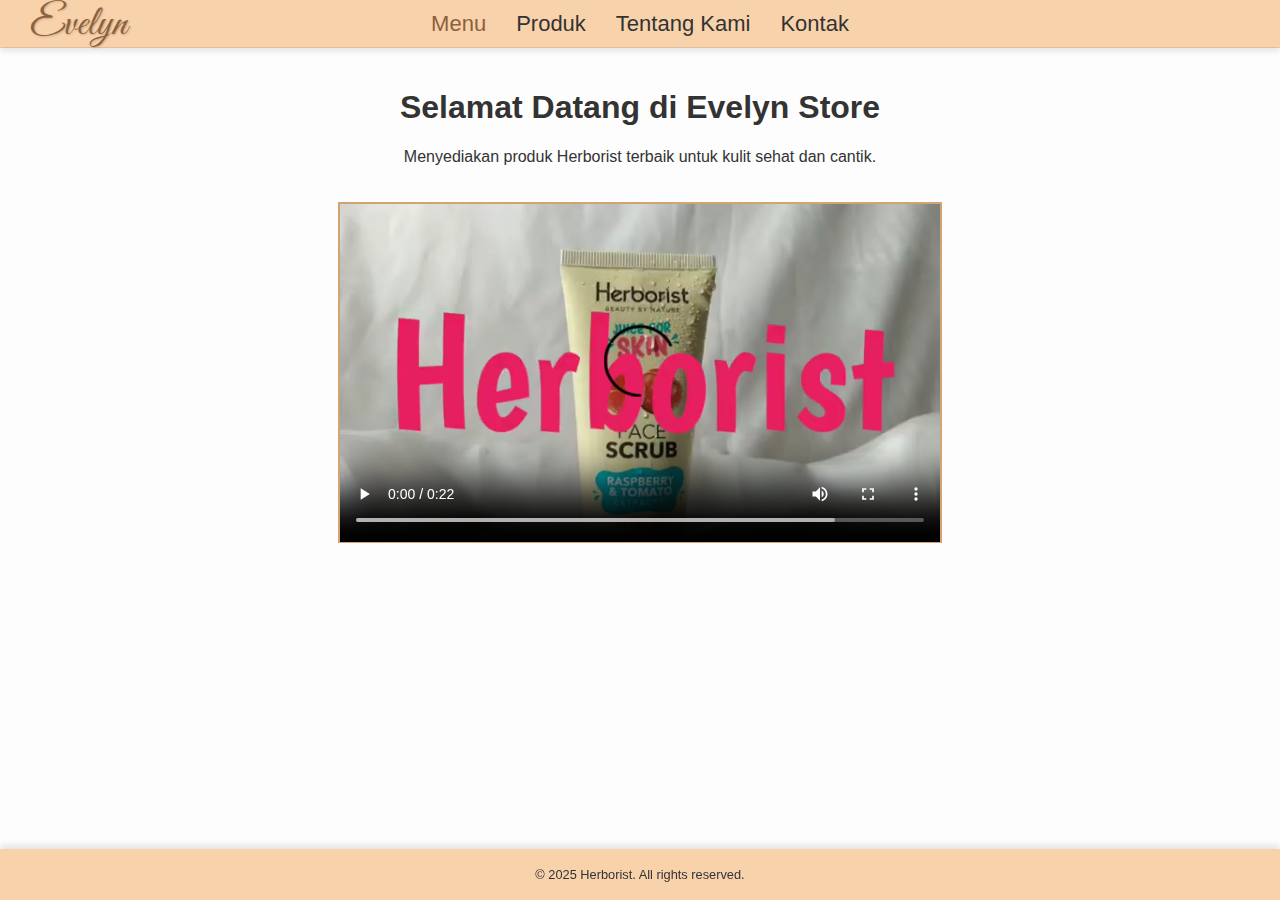
<file: index.html>
<!DOCTYPE html>
<html lang="id">
<head>
    <meta charset="UTF-8">
    <meta name="viewport" content="width=device-width, initial-scale=1.0">
    <title>Herborist Handbody E-commerce</title>
    <link rel="stylesheet" href="Css Utama.css">
    <link href="https://fonts.googleapis.com/css2?family=Great+Vibes&display=swap" rel="stylesheet"> <!-- Menambahkan font Great Vibes dari Google Fonts -->
</head>
<body>
    <header>
        <nav class="navbar">
            <ul>
                <li class="logo"><a href="index.html">Evelyn</a></li>
                <li><a href="index.html"class="active">Menu</a></li>
                <li><a href="Produk.html">Produk</a></li>
                <li><a href="Tentang Kami.html">Tentang Kami</a></li>
                <li><a href="Kontak.html">Kontak</a></li>
            </ul>
        </nav>
    </header>
    <main>
        <section id="home">
            <h1>Selamat Datang di Evelyn Store</h1>
            <p>Menyediakan produk Herborist terbaik untuk kulit sehat dan cantik.</p>
            <video controls>
                <source src="vd4.mp4" type="video/mp4">
                Browser Anda tidak mendukung pemutar video.
            </video>
        </section>
        <!-- Tambahkan bagian lain sesuai kebutuhan -->
    </main>
    <footer>
        <p>&copy; 2025 Herborist. All rights reserved.</p>
    </footer>
</body>
</html>
</file>
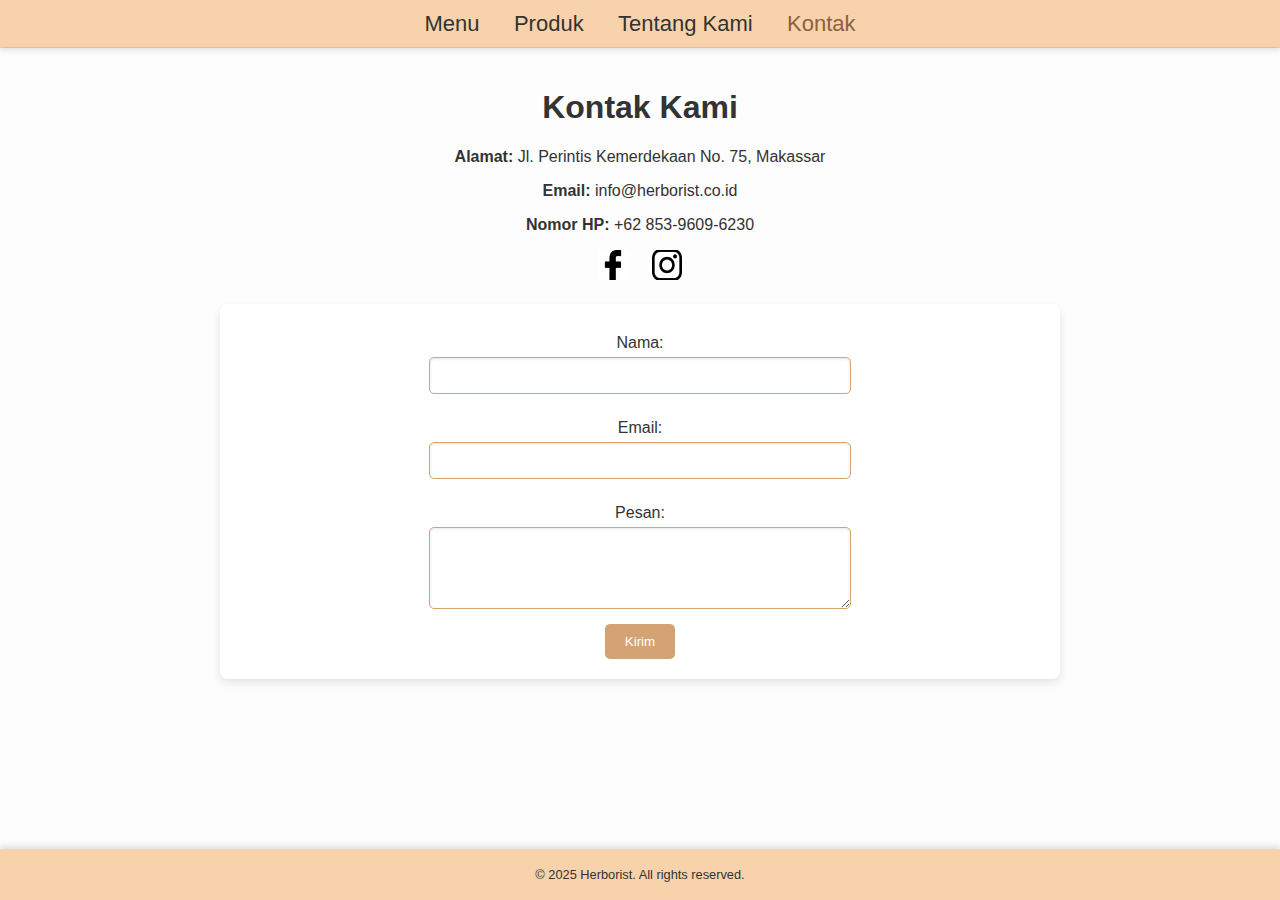
<file: Kontak.html>
<!DOCTYPE html>
<html lang="id">
<head>
    <meta charset="UTF-8">
    <meta name="viewport" content="width=device-width, initial-scale=1.0">
    <title>Herborist Handbody E-commerce</title>
    <link rel="stylesheet" href="Kontak Css.css">
</head>
<body>
    <header>
        <nav class="navbar">
            <ul>
                <li><a href="index.html">Menu</a></li>
                <li><a href="Produk.html">Produk</a></li>
                <li><a href="Tentang Kami.html">Tentang Kami</a></li>
                <li><a href="Kontak.html"class="active">Kontak</a></li>
            </ul>
        </nav>
    </header>
    <main>
        <h1>Kontak Kami</h1>
        <div class="kontak-info">
            <p><strong>Alamat:</strong> Jl. Perintis Kemerdekaan No. 75, Makassar</p>
            <p><strong>Email:</strong> info@herborist.co.id</p>
            <p><strong>Nomor HP:</strong> +62 853-9609-6230</p>
            <div class="sosial-media">
                <a href="https://www.facebook.com/evajuliani.evha.9" target="_blank">
                    <img src="FACEBOOK.png" alt="Facebook">
                </a>
                <a href="https://instagram.com/herborist" target="_blank">
                    <img src="ig.png" alt="Instagram">
                </a>
            </div>
        </div>
        <div class="content-box">
            <form action="/submit_form" method="post">
                <label for="nama">Nama:</label>
                <input type="text" id="nama" name="nama" required>
                
                <label for="email">Email:</label>
                <input type="email" id="email" name="email" required>
                
                <label for="pesan">Pesan:</label>
                <textarea id="pesan" name="pesan" rows="4" required></textarea>
                
                <button type="submit">Kirim</button>
            </form>
        </div>
    </main>
    <footer>
        <p>&copy; 2025 Herborist. All rights reserved.</p>
    </footer>
</body>
</html>
</file>
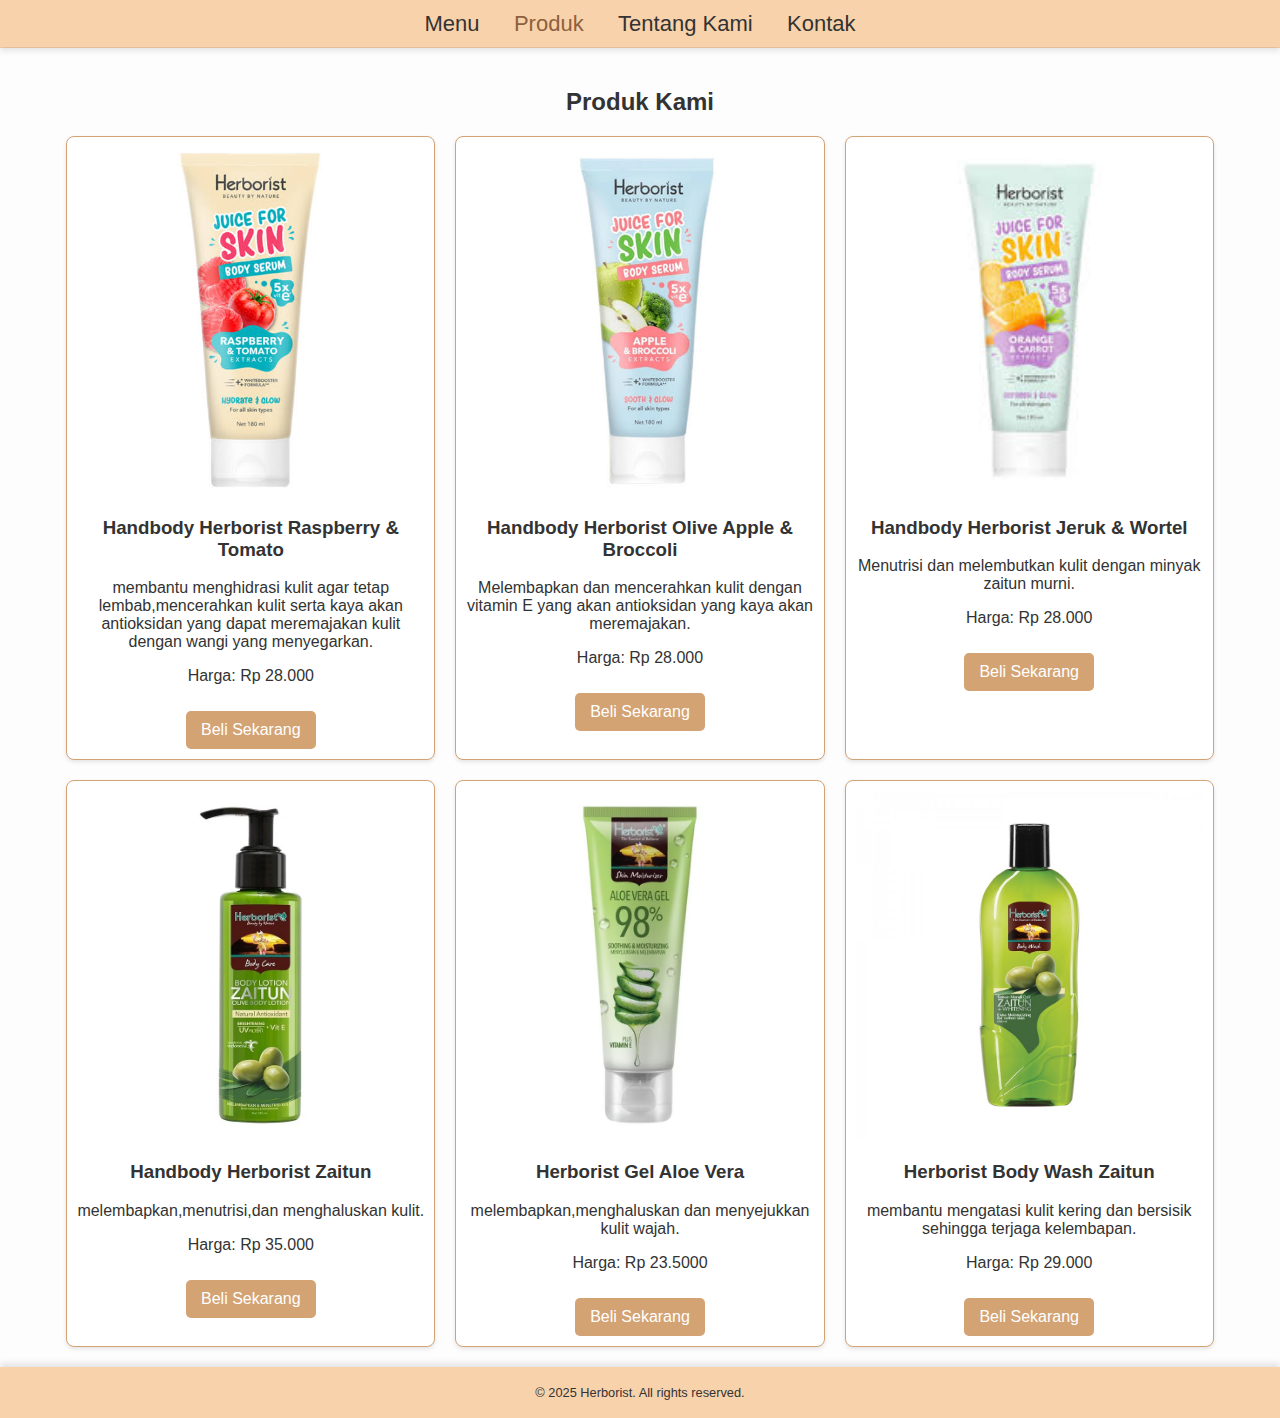
<file: Produk.html>
<!DOCTYPE html>
<html lang="id">
<head>
    <meta charset="UTF-8">
    <meta name="viewport" content="width=device-width, initial-scale=1.0">
    <title>Herborist Handbody E-commerce</title>
    <link rel="stylesheet" href="Produk.css">
</head>
<body>
    <header>
        <nav class="navbar">
            <ul>
                <li><a href="index.html">Menu</a></li>
                <li><a href="Produk.html"class="active">Produk</a></li>
                <li><a href="Tentang Kami.html">Tentang Kami</a></li>
                <li><a href="Kontak.html">Kontak</a></li>
            </ul>
        </nav>
    </header>
    <main>
        <section id="produk">
            <h2>Produk Kami</h2>
            <div class="produk-container">
                <div class="produk-item">
                    <img src="1.jpg" alt="Produk 1">
                    <h3>Handbody Herborist Raspberry & Tomato</h3>
                    <p>membantu menghidrasi kulit agar tetap lembab,mencerahkan kulit serta kaya akan antioksidan yang dapat meremajakan kulit dengan wangi yang menyegarkan.</p>
                    <p>Harga: Rp 28.000</p>
                    <a href="https://www.hbhoz.id/herborist-juice-for-skin-body-serum-raspberry-tomato-180ml-64738.html" class="beli-sekarang">Beli Sekarang</a>
                </div>
                <div class="produk-item">
                    <img src="2.jpg" alt="Produk 2">
                    <h3>Handbody Herborist Olive Apple & Broccoli</h3>
                    <p>Melembapkan dan mencerahkan kulit dengan vitamin E yang akan antioksidan yang kaya akan meremajakan.</p>
                    <p>Harga: Rp 28.000</p>
                    <a href="https://www.bormadago.com/shop/product/20636/herborist-body-serum-apple-broccoli-180-ml" class="beli-sekarang">Beli Sekarang</a>
                </div>
                <div class="produk-item">
                    <img src="Jeruk dan wortel.jpeg" alt="Produk 3">
                    <h3>Handbody Herborist Jeruk & Wortel</h3>
                    <p>Menutrisi dan melembutkan kulit dengan minyak zaitun murni.</p>
                    <p>Harga: Rp 28.000</p>
                    <a href="https://alfagift.id/p/herborist-juice-for-skin-serum-tubuh-ekstrak-jeruk--wortel-180-ml-792606" class="beli-sekarang">Beli Sekarang</a>
                </div>
                <div class="produk-item">
                    <img src="Zaitun.avif" alt="Produk 4">
                    <h3>Handbody Herborist Zaitun</h3>
                    <p>melembapkan,menutrisi,dan menghaluskan kulit.</p>
                    <p>Harga: Rp 35.000</p>
                    <a href="https://example.com/beli/produk4" class="beli-sekarang">Beli Sekarang</a>
                </div>
                <div class="produk-item">
                    <img src="Aloe vera gel.avif" alt="Produk 5">
                    <h3>Herborist Gel Aloe Vera</h3>
                    <p>melembapkan,menghaluskan dan menyejukkan kulit wajah.</p>
                    <p>Harga: Rp 23.5000</p>
                    <a href="https://www.watsons.co.id/id/aloe-vera-gel/p/BP_26446" class="beli-sekarang">Beli Sekarang</a>
                </div>
                <div class="produk-item">
                    <img src="Body wash zaitun.jpg" alt="Produk 6">
                    <h3>Herborist Body Wash Zaitun</h3>
                    <p>membantu mengatasi kulit kering dan bersisik sehingga terjaga kelembapan.</p>
                    <p>Harga: Rp 29.000</p>
                    <a href="https://review.soco.id/product/body-wash/63650-body-wash-zaitun" class="beli-sekarang">Beli Sekarang</a>
                </div>
            </div>
        </section>
        <!-- Tambahkan bagian lain sesuai kebutuhan -->
    </main>
    <footer>
        <p>&copy; 2025 Herborist. All rights reserved.</p>
    </footer>
</body>
</html>
</file>
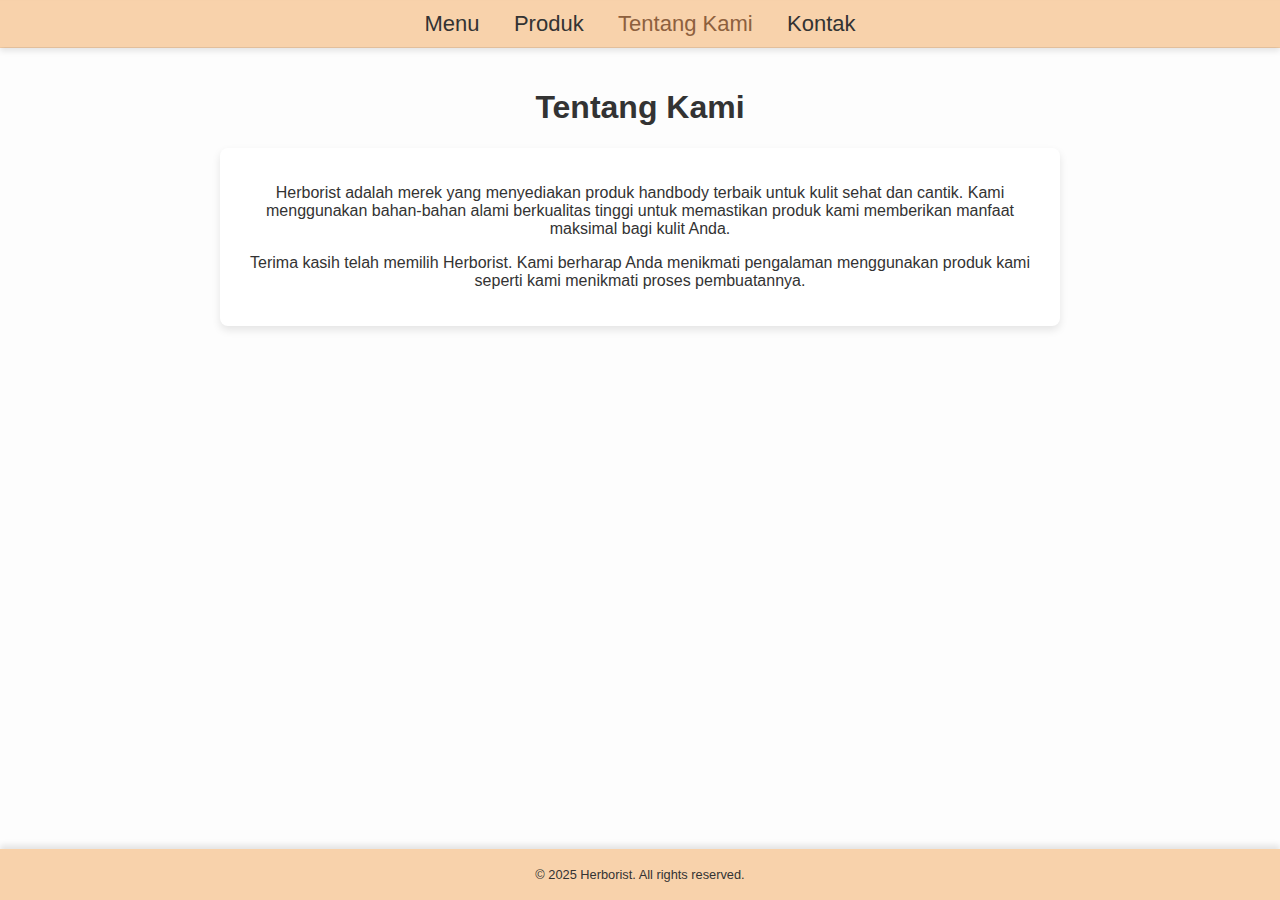
<file: Tentang Kami.html>
<!DOCTYPE html>
<html lang="id">
<head>
    <meta charset="UTF-8">
    <meta name="viewport" content="width=device-width, initial-scale=1.0">
    <title>Herborist Handbody E-commerce</title>
    <link rel="stylesheet" href="Tentang Kami css.css">
</head>
<body>
    <header>
        <nav class="navbar">
            <ul>
                <li><a href="index.html">Menu</a></li>
                <li><a href="Produk.html">Produk</a></li>
                <li><a href="Tentang Kami.html"class="active">Tentang Kami</a></li>
                <li><a href="Kontak.html">Kontak</a></li>
            </ul>
        </nav>
    </header>
    <main>
        <h1>Tentang Kami</h1>
        <div class="content-box">
            <p>Herborist adalah merek yang menyediakan produk handbody terbaik untuk 
                kulit sehat dan cantik. Kami menggunakan bahan-bahan alami berkualitas tinggi untuk memastikan produk kami memberikan manfaat maksimal bagi kulit Anda.</p>
            <p>Terima kasih telah memilih Herborist. 
                Kami berharap Anda menikmati pengalaman menggunakan produk kami seperti kami menikmati proses pembuatannya.</p>
        </div>
    </main>
    <footer>
        <p>&copy; 2025 Herborist. All rights reserved.</p>
    </footer>
</body>
</html>
</file>
<file: Css Utama.css>
body {
    font-family: 'Segoe UI', Tahoma, Geneva, Verdana, sans-serif;
    margin: 0;
    padding: 0;
    background-color: #fdfdfd; /* Warna latar belakang cream muda */
    color: #333;
}

header {
    background-color: #f8d2ab; /* Warna serasi dengan latar belakang cream */
    padding: 1px 0; /* Sedikit menambah padding untuk kenyamanan visual */
}

.navbar {
    display: flex;
    justify-content: center; /* Navbar di tengah */
    align-items: center; /* Align items vertically */
    padding: 10px 0; /* Menambah jarak vertikal pada navbar */
    background-color: #f8d2ab; /* Warna serasi dengan latar belakang cream */
    box-shadow: 0px 4px 6px rgba(0, 0, 0, 0.1); /* Menambahkan bayangan */
    position: relative;
}

.navbar ul {
    list-style-type: none;
    padding: 0;
    margin: 0;
    display: flex;
    align-items: center;
}

.navbar li {
    display: inline;
    margin: 0 15px; /* Menambah jarak antar elemen navbar */
}

.navbar a {
    text-decoration: none;
    color: #333; /* Warna teks navbar agar terlihat elegan */
    font-weight: 500; /* Font weight antara light dan bold */
    font-size: 22px; /* Memperbesar ukuran font navbar */
    transition: color 0.3s ease; /* Menambahkan efek transisi */
}

.navbar a:hover, .navbar a.active {
    color: #8d603e; /* Warna teks saat hover atau active */
}

.logo {
    position: absolute;
    left: 15px; /* Menempatkan logo di sisi kiri */
}

.logo a {
    font-family: 'Great Vibes', cursive; /* Menggunakan font Great Vibes */
    color: #8d603e; /* Warna logo agar terlihat menarik */
    font-size: 42px; /* Ukuran font untuk logo */
    text-shadow: 1px 1px 2px rgba(0, 0, 0, 0.2); /* Menambahkan bayangan teks */
}

main {
    padding: 20px;
    text-align: center;
}

video {
    margin-top: 20px;
    width: 80%;
    max-width: 600px;
    border: 2px solid #d4a373; /* Bingkai video dengan warna serasi */
}

footer {
    background-color: #f8d2ab; /* Warna serasi dengan latar belakang cream */
    text-align: center;
    padding: 5px 0; /* Memperkecil footer lebih lagi */
    width: 100%;
    bottom: 0;
    position: fixed;
    font-size: 0.8em; /* Mengurangi ukuran font footer */
    box-shadow: 0px -4px 6px rgba(0, 0, 0, 0.1); /* Menambahkan bayangan */
}
</file>
<file: Kontak Css.css>
body {
    font-family: 'Segoe UI', Tahoma, Geneva, Verdana, sans-serif;
    margin: 0;
    padding: 0;
    background-color: #fdfdfd; /* Warna latar belakang cream muda */
    color: #333;
    display: flex;
    flex-direction: column;
    min-height: 100vh;
}

header {
    background-color: #f8d2ab; /* Warna serasi dengan latar belakang cream */
    padding: 1px 0; /* Sedikit menambah padding untuk kenyamanan visual */
}

.navbar {
    display: flex;
    justify-content: center; /* Navbar di tengah */
    padding: 10px 0; /* Menambah jarak vertikal pada navbar */
    background-color: #f8d2ab; /* Warna serasi dengan latar belakang cream */
    box-shadow: 0px 4px 6px rgba(0, 0, 0, 0.1); /* Menambahkan bayangan */
}

.navbar ul {
    list-style-type: none;
    padding: 0;
    margin: 0;
}

.navbar li {
    display: inline;
    margin: 0 15px; /* Menambah jarak antar elemen navbar */
}

.navbar a {
    text-decoration: none;
    color: #333; /* Warna teks navbar agar terlihat elegan */
    font-weight: 500; /* Font weight antara light dan bold */
    font-size: 22px; /* Memperbesar ukuran font navbar */
    transition: color 0.3s ease; /* Menambahkan efek transisi */
}

.navbar a:hover, .navbar a.active {
    color: #8d603e; /* Warna teks saat hover atau active */
}

main {
    flex: 1;
    padding: 20px;
    text-align: center;
}

.content-box {
    background-color: #fff;
    padding: 20px;
    border-radius: 8px;
    box-shadow: 0px 4px 8px rgba(0, 0, 0, 0.1); /* Menambahkan box shadow */
    margin: 20px auto;
    max-width: 800px;
    text-align: center; /* Mengatur teks agar sejajar di tengah */
}

form {
    display: flex;
    flex-direction: column;
    align-items: center;
}

label {
    margin: 10px 0 5px 0;
}

input, textarea {
    width: 100%;
    max-width: 400px;
    padding: 10px;
    margin-bottom: 15px;
    border: 1px solid #d4a373;
    border-radius: 5px;
    box-shadow: inset 0px 1px 3px rgba(0, 0, 0, 0.1);
}

button {
    padding: 10px 20px;
    background-color: #d4a373;
    color: #fff;
    border: none;
    border-radius: 5px;
    cursor: pointer;
    transition: background-color 0.3s ease; /* Menambahkan efek transisi */
}

button:hover {
    background-color: #b3835f; /* Warna tombol saat hover */
}

.kontak-info {
    margin-top: 20px;
}

.sosial-media a {
    display: inline-block;
    margin: 0 10px;
}

.sosial-media img {
    width: 30px;
    height: 30px;
    transition: transform 0.3s ease;
}

.sosial-media img:hover {
    transform: scale(1.1);
}

footer {
    background-color: #f8d2ab; /* Warna serasi dengan latar belakang cream */
    text-align: center;
    padding: 5px 0; /* Memperkecil footer lebih lagi */
    width: 100%;
    font-size: 0.8em; /* Mengurangi ukuran font footer */
    box-shadow: 0px -4px 6px rgba(0, 0, 0, 0.1); /* Menambahkan bayangan */
    margin-top: auto; /* Menjaga footer di bagian bawah halaman */
}
</file>
<file: Produk.css>
body {
    font-family: 'Segoe UI', Tahoma, Geneva, Verdana, sans-serif;
    margin: 0;
    padding: 0;
    background-color: #fdfdfd; /* Warna latar belakang cream muda */
    color: #333;
}

header {
    background-color: #f8d2ab; /* Warna serasi dengan latar belakang cream */
    padding: 1px 0; /* Sedikit menambah padding untuk kenyamanan visual */
}

.navbar {
    display: flex;
    justify-content: center; /* Navbar di tengah */
    padding: 10px 0; /* Menambah jarak vertikal pada navbar */
    background-color: #f8d2ab; /* Warna serasi dengan latar belakang cream */
    box-shadow: 0px 4px 6px rgba(0, 0, 0, 0.1); /* Menambahkan bayangan */
}

.navbar ul {
    list-style-type: none;
    padding: 0;
    margin: 0;
}

.navbar li {
    display: inline;
    margin: 0 15px; /* Menambah jarak antar elemen navbar */
}

.navbar a {
    text-decoration: none;
    color: #333; /* Warna teks navbar agar terlihat elegan */
    font-weight: 500; /* Font weight antara light dan bold */
    font-size: 22px; /* Memperbesar ukuran font navbar */
    transition: color 0.3s ease; /* Menambahkan efek transisi */
}

.navbar a:hover, .navbar a.active {
    color: #8d603e; /* Warna teks saat hover atau active */
}

main {
    padding: 20px;
    text-align: center;
}

.produk-container {
    display: flex;
    justify-content: center;
    flex-wrap: wrap;
    gap: 20px; /* Jarak antara produk */
}

.produk-item {
    border: 1px solid #d4a373; /* Bingkai produk dengan warna serasi */
    padding: 10px;
    border-radius: 8px;
    background-color: #fff;
    box-shadow: 0px 2px 4px rgba(0, 0, 0, 0.1);
    width: calc(33% - 40px); /* Lebar produk seragam */
    box-sizing: border-box; /* Memastikan padding dan border termasuk dalam lebar dan tinggi */
    transition: transform 0.3s ease; /* Menambahkan efek transisi zoom */
}

.produk-item img {
    width: 100%;
    height: auto;
    border-radius: 8px;
}

.produk-item:hover {
    transform: scale(1.05); /* Efek zoom in saat hover */
}

.beli-sekarang {
    display: inline-block;
    margin-top: 10px;
    padding: 10px 15px;
    background-color: #d4a373;
    color: #fff;
    text-decoration: none;
    border-radius: 5px;
    transition: background-color 0.3s ease; /* Menambahkan efek transisi warna tombol */
}

.beli-sekarang:hover {
    background-color: #b3835f; /* Warna tombol saat hover */
}

footer {
    background-color: #f8d2ab; /* Warna serasi dengan latar belakang cream */
    text-align: center;
    padding: 5px 0; /* Memperkecil footer lebih lagi */
    width: 100%;
    bottom: 0;
    font-size: 0.8em; /* Mengurangi ukuran font footer */
    box-shadow: 0px -4px 6px rgba(0, 0, 0, 0.1); /* Menambahkan bayangan */
}
</file>
<file: Tentang Kami css.css>
body {
    font-family: 'Segoe UI', Tahoma, Geneva, Verdana, sans-serif;
    margin: 0;
    padding: 0;
    background-color: #fdfdfd; /* Warna latar belakang cream muda */
    color: #333;
    display: flex;
    flex-direction: column;
    min-height: 100vh;
    text-align: center;
}

header {
    background-color: #f8d2ab; /* Warna serasi dengan latar belakang cream */
    padding: 1px 0; /* Sedikit menambah padding untuk kenyamanan visual */
}

.navbar {
    display: flex;
    justify-content: center; /* Navbar di tengah */
    padding: 10px 0; /* Menambah jarak vertikal pada navbar */
    background-color: #f8d2ab; /* Warna serasi dengan latar belakang cream */
    box-shadow: 0px 4px 6px rgba(0, 0, 0, 0.1); /* Menambahkan bayangan */
}

.navbar ul {
    list-style-type: none;
    padding: 0;
    margin: 0;
}

.navbar li {
    display: inline;
    margin: 0 15px; /* Menambah jarak antar elemen navbar */
}

.navbar a {
    text-decoration: none;
    color: #333; /* Warna teks navbar agar terlihat elegan */
    font-weight: 500; /* Font weight antara light dan bold */
    font-size: 22px; /* Memperbesar ukuran font navbar */
    transition: color 0.3s ease; /* Menambahkan efek transisi */
}

.navbar a:hover, .navbar a.active {
    color: #8d603e; /* Warna teks saat hover atau active */
}

main {
    flex: 1;
    padding: 20px;
    text-align: center;
}

.content-box {
    background-color: #fff;
    padding: 20px;
    border-radius: 8px;
    box-shadow: 0px 4px 8px rgba(0, 0, 0, 0.1); /* Menambahkan box shadow */
    margin: 20px auto;
    max-width: 800px;
    text-align: center; /* Mengatur teks ke kiri agar lebih rapi */
}

footer {
    background-color: #f8d2ab; /* Warna serasi dengan latar belakang cream */
    text-align: center;
    padding: 5px 0; /* Memperkecil footer lebih lagi */
    width: 100%;
    font-size: 0.8em; /* Mengurangi ukuran font footer */
    box-shadow: 0px -4px 6px rgba(0, 0, 0, 0.1); /* Menambahkan bayangan */
    margin-top: auto; /* Menjaga footer di bagian bawah halaman */
}
</file>
